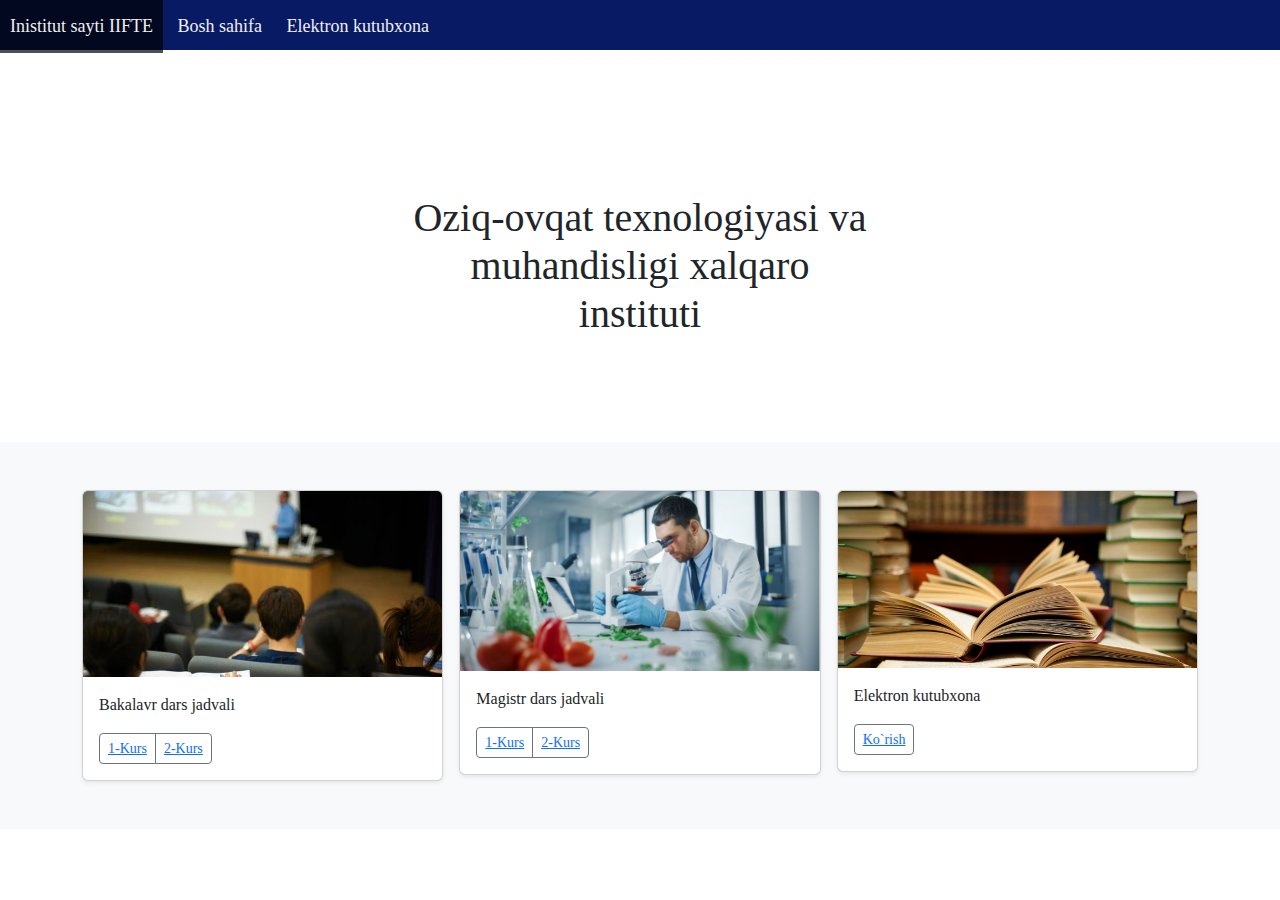
<file: index.html>
<!DOCTYPE html>
<html lang="en">

<head>
    <meta charset="UTF-8">
    <meta name="viewport" content="width=device-width, initial-scale=1.0">
    <link href="https://cdn.jsdelivr.net/npm/bootstrap@5.3.3/dist/css/bootstrap.min.css" rel="stylesheet"
        integrity="sha384-QWTKZyjpPEjISv5WaRU9OFeRpok6YctnYmDr5pNlyT2bRjXh0JMhjY6hW+ALEwIH" crossorigin="anonymous">
    <link rel="stylesheet" href="assets/style.css">
    <title>Dars jadvali</title>
</head>

<body>
<div class="nav">
  <input type="checkbox" id="nav-check">
  <div class="nav-header">
  </div>
  <div class="nav-btn">
    <label for="nav-check">
      <span></span>
      <span></span>
      <span></span>
    </label>
  </div>
  
  <div class="nav-links">
    <a href="https://iifte.uz/">Inistitut sayti IIFTE</a>
    <a href="index.html">Bosh sahifa</a>
    <a href="https://unilibrary.uz/">Elektron kutubxona</a>
  
  </div>
</div>


    
    <section class="py-5 text-center container mt-5">

        <div class="row py-lg-5">

            <div class="col-lg-6 col-md-8 mx-auto">
                <h1 class="fw-light">Oziq-ovqat texnologiyasi va muhandisligi xalqaro instituti</h1>
               <!-- <p class="lead text-body-secondary">Dars jadvali</p>-->

            </div>
        </div>
    </section>

    <main>


      <div class="album py-5 bg-body-tertiary ">
        <div class="container">
      
          <div class="row row-cols-1 row-cols-sm-2 row-cols-md-3 g-3">
            <div class="col">
              <div class="card shadow-sm">
                <img src="b3.JPG" class="bd-placeholder-img card-img-top" width="100%" height="100%"
                  xmlns="http://www.w3.org/2000/svg" role="img" aria-label="Placeholder: Thumbnail"
                  preserveAspectRatio="xMidYMid slice" focusable="false">
                <title>Placeholder</title>
                <rect width="100%" height="100%" fill="#55595c" /><text x="50%" y="50%" fill="#eceeef" dy=".3em"></text>
                <div class="card-body">
                  <p class="card-text">Bakalavr dars jadvali</p>
                  <div class="d-flex justify-content-between align-items-center">
                    <div class="btn-group">
                      <button type="button" class="btn btn-sm btn-outline-secondary"><a href="b-grux.html">1-Kurs</a></button>
                      <button type="button" class="btn btn-sm btn-outline-secondary"><a href="2-kursb.html">2-Kurs</a></button>
                    </div>
      
                  </div>
                </div>
              </div>
            </div>
            <div class="col">
              <div class="card shadow-sm">
                <img src="mastr.jpg" class=" bd-placeholder-img card-img-top " width="100%" height="100%"
                  xmlns="http://www.w3.org/2000/svg" role="img" aria-label="Placeholder: Thumbnail"
                  preserveAspectRatio="xMidYMid slice" focusable="false">
                <title>Placeholder</title>
                <rect width="100%" height="100%" fill="#55595c" /><text x="50%" y="50%" fill="#eceeef" dy=".3em"></text>
                <div class="card-body">
                  <p class="card-text">Magistr dars jadvali</p>
                  <div class="d-flex justify-content-between align-items-center">
                    <div class="btn-group">
                      <button type="button" class="btn btn-sm btn-outline-secondary"><a href="m-grux.html">1-Kurs</a></button>
                      <button type="button" class="btn btn-sm btn-outline-secondary"><a href="2-kursm.html">2-Kurs</a></button>
                    </div>
      
                  </div>
                </div>
              </div>
            </div>
            <div class="col">
              <div class="card shadow-sm">
                <img src="e-book.jpg" class="bd-placeholder-img card-img-top" width="100%" height="100%"
                  xmlns="http://www.w3.org/2000/svg" role="img" aria-label="Placeholder: Thumbnail"
                  preserveAspectRatio="xMidYMid slice" focusable="false">
                <title>Placeholder</title>
                <rect width="100%" height="100%" fill="#55595c" /><text x="50%" y="50%" fill="#eceeef" dy=".3em"></text>
                <div class="card-body">
                  <p class="card-text">Elektron kutubxona</p>
                  <div class="d-flex justify-content-between align-items-center">
                    <div class="btn-group">
                      <button type="button" class="btn btn-sm btn-outline-secondary"><a
                          href="https://unilibrary.uz/">Ko`rish</a></button>
      
                    </div>
      
                  </div>
                </div>
              </div>
            </div>
           

            

<!-- <div class="d-flex flex-column flex-md-row p-4 gap-4 py-md-5 align-items-center justify-content-center mt-5">

  <img src="p1i5vdo0a61i4a1t6u2951ab3omg4-0.jpg" width="100%" height="100%" class="dropdown-menu position-static d-grid gap-1 p-2 rounded-3 mx-0 border-1 shadow w-220px" data-bs-theme="light">

  <img src="p1i5vdo0a61i4a1t6u2951ab3omg4-0.jpg" width="100%" height="100%" class="dropdown-menu position-static d-grid gap-1 p-2 rounded-3 mx-0 border-1 shadow w-220px" data-bs-theme="light">


</div>

<div class="d-flex flex-column flex-md-row p-4 gap-4 py-md-5 align-items-center justify-content-center mt-5">

<img src="p1i5vdo0a61i4a1t6u2951ab3omg4-0.jpg" width="100%" height="100%" class="dropdown-menu position-static d-grid gap-1 p-2 rounded-3 mx-0 border-1 shadow w-220px" data-bs-theme="light">

<img src="p1i5vdo0a61i4a1t6u2951ab3omg4-0.jpg" width="100%" height="100%" class="dropdown-menu position-static d-grid gap-1 p-2 rounded-3 mx-0 border-1 shadow w-220px" data-bs-theme="light">

</div>













<div class="d-flex flex-column flex-md-row p-4 gap-4 py-md-5 align-items-center justify-content-center mt-5">

  <img src="p1i5vdo0a61i4a1t6u2951ab3omg4-0.jpg" width="100%" height="100%" class="dropdown-menu position-static d-grid gap-1 p-2 rounded-3 mx-0 border-1 shadow w-220px" data-bs-theme="light">
    
   <img src="p1i5vdo0a61i4a1t6u2951ab3omg4-0.jpg" width="100%" height="100%" class="dropdown-menu position-static d-grid gap-1 p-2 rounded-3 mx-0 border-1 shadow w-220px" data-bs-theme="light">
    
  
  </div>
  













  

<div class="d-flex flex-column flex-md-row p-4 gap-4 py-md-5 align-items-center justify-content-center mt-5">

  <img src="p1i5vdo0a61i4a1t6u2951ab3omg4-0.jpg" width="100%" height="100%" class="dropdown-menu position-static d-grid gap-1 p-2 rounded-3 mx-0 border-1 shadow w-220px" data-bs-theme="light">
    
   <img src="p1i5vdo0a61i4a1t6u2951ab3omg4-0.jpg" width="100%" height="100%" class="dropdown-menu position-static d-grid gap-1 p-2 rounded-3 mx-0 border-1 shadow w-220px" data-bs-theme="light">
   
  </div>




  

<div class="d-flex flex-column flex-md-row p-4 gap-4 py-md-5 align-items-center justify-content-center mt-5">

  <img src="p1i5vdo0a61i4a1t6u2951ab3omg4-0.jpg" width="100%" height="100%" class="dropdown-menu position-static d-grid gap-1 p-2 rounded-3 mx-0 border-1 shadow w-220px" data-bs-theme="light">
    
   <img src="p1i5vdo0a61i4a1t6u2951ab3omg4-0.jpg" width="100%" height="100%" class="dropdown-menu position-static d-grid gap-1 p-2 rounded-3 mx-0 border-1 shadow w-220px" data-bs-theme="light">
    
  
  </div>
   -->


  <!--<footer class="container">
    <p class="float-end"><a href="#">Back to top</a></p>
    <p>&copy; 2017 2024 Company, Inc. &middot; <a href="#">Privacy</a> &middot; <a href="#">Terms</a></p>
  </footer>-->
</main>
<script src="https://cdn.jsdelivr.net/npm/bootstrap@5.3.3/dist/js/bootstrap.bundle.min.js" integrity="sha384-YvpcrYf0tY3lHB60NNkmXc5s9fDVZLESaAA55NDzOxhy9GkcIdslK1eN7N6jIeHz" crossorigin="anonymous"></script>
</body>
</html>
</file>
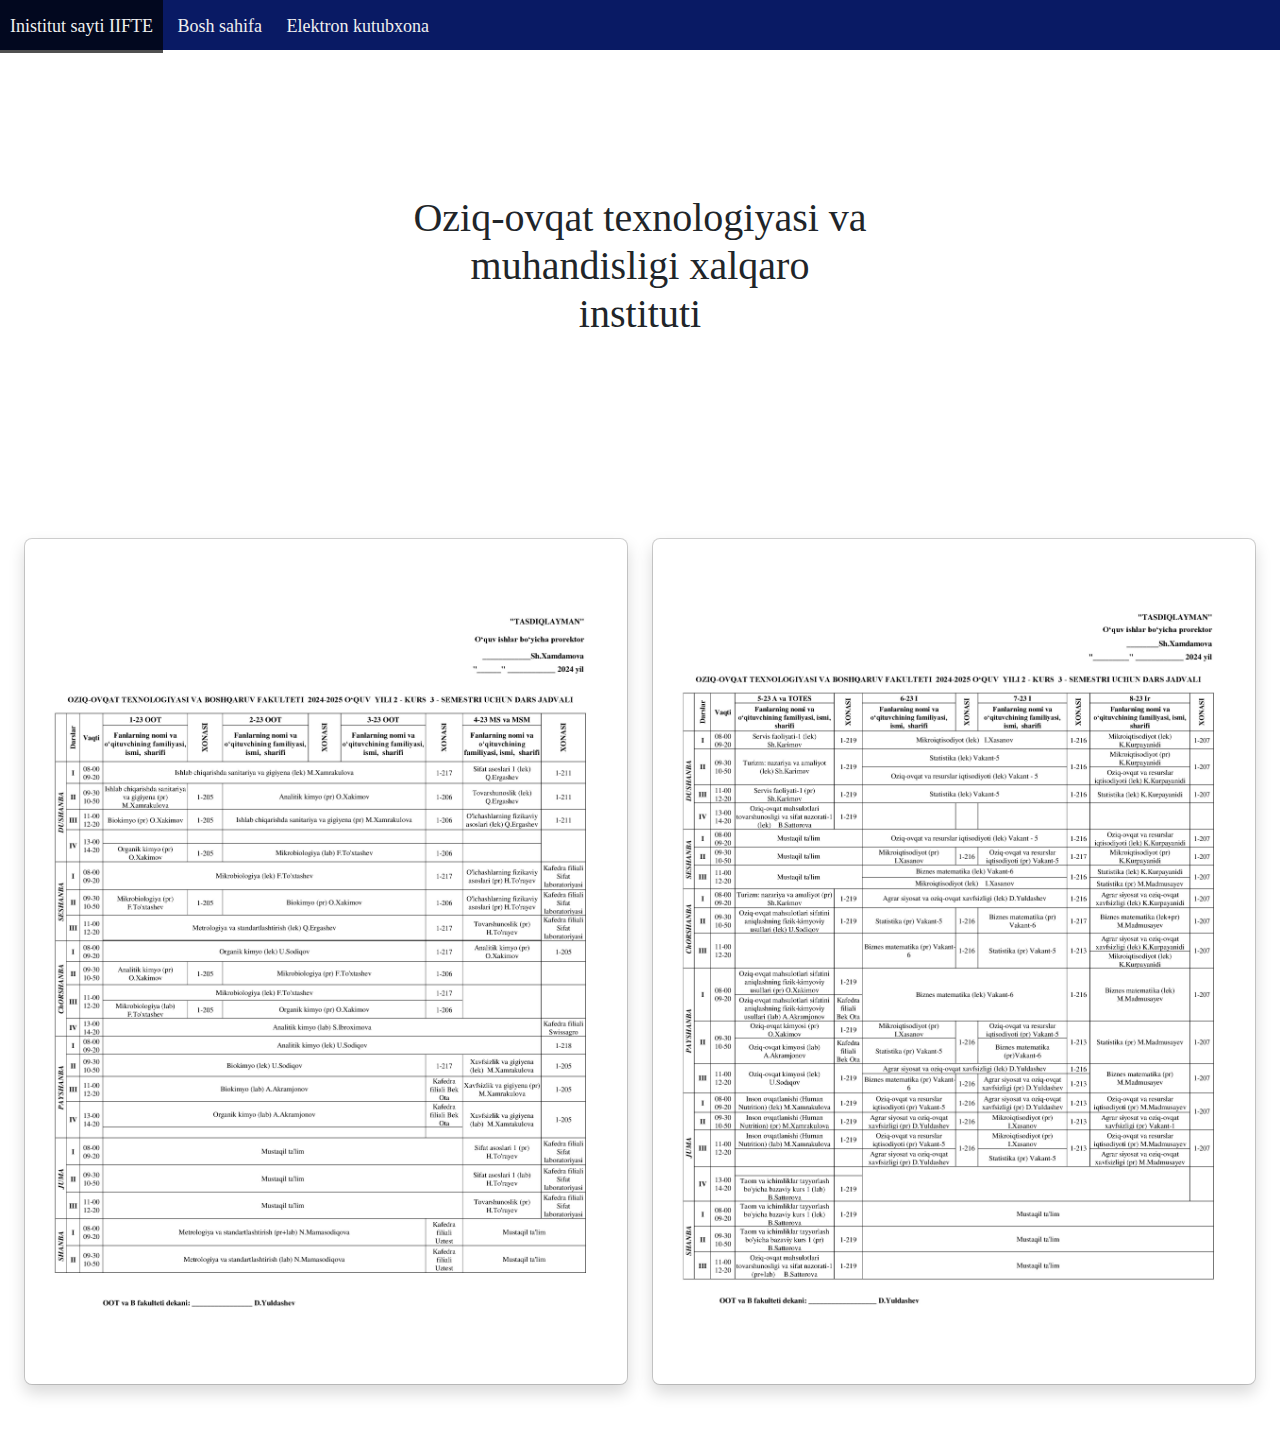
<file: 2-kursb.html>
<!DOCTYPE html>
<html lang="en">

<head>
  <meta charset="UTF-8">
  <meta name="viewport" content="width=device-width, initial-scale=1.0">
  <link href="https://cdn.jsdelivr.net/npm/bootstrap@5.3.3/dist/css/bootstrap.min.css" rel="stylesheet"
    integrity="sha384-QWTKZyjpPEjISv5WaRU9OFeRpok6YctnYmDr5pNlyT2bRjXh0JMhjY6hW+ALEwIH" crossorigin="anonymous">
  <link rel="stylesheet" href="assets/style.css">
  <title>Dars jadvali</title>
</head>

<body>
  <div class="nav">
    <input type="checkbox" id="nav-check">
    <div class="nav-header">
    </div>
    <div class="nav-btn">
      <label for="nav-check">
        <span></span>
        <span></span>
        <span></span>
      </label>
    </div>

    <div class="nav-links">
      <a href="https://iifte.uz/">Inistitut sayti IIFTE</a>
      <a href="index.html">Bosh sahifa</a>
      <a href="https://unilibrary.uz/">Elektron kutubxona</a>

    </div>
  </div>



  <section class="py-5 text-center container mt-5">

    <div class="row py-lg-5">

      <div class="col-lg-6 col-md-8 mx-auto">
        <h1 class="fw-light">Oziq-ovqat texnologiyasi va muhandisligi xalqaro instituti</h1>
        <!-- <p class="lead text-body-secondary">Dars jadvali</p>-->

      </div>
    </div>
  </section>

  <div class="d-flex flex-column flex-md-row p-4 gap-4 py-md-5 align-items-center justify-content-center mt-5">

    <img src="2-kursb_4.jpg" width="100%" height="100%"
      class="dropdown-menu position-static d-grid gap-1 p-2 rounded-3 mx-0 border-1 shadow w-220px"
      data-bs-theme="light">

    <img src="2-kursb_5.jpg" width="100%" height="100%"
      class="dropdown-menu position-static d-grid gap-1 p-2 rounded-3 mx-0 border-1 shadow w-220px"
      data-bs-theme="light">

  </div>


 
  <script src="https://cdn.jsdelivr.net/npm/bootstrap@5.3.3/dist/js/bootstrap.bundle.min.js"
    integrity="sha384-YvpcrYf0tY3lHB60NNkmXc5s9fDVZLESaAA55NDzOxhy9GkcIdslK1eN7N6jIeHz"
    crossorigin="anonymous"></script>
</body>

</html>
</file>
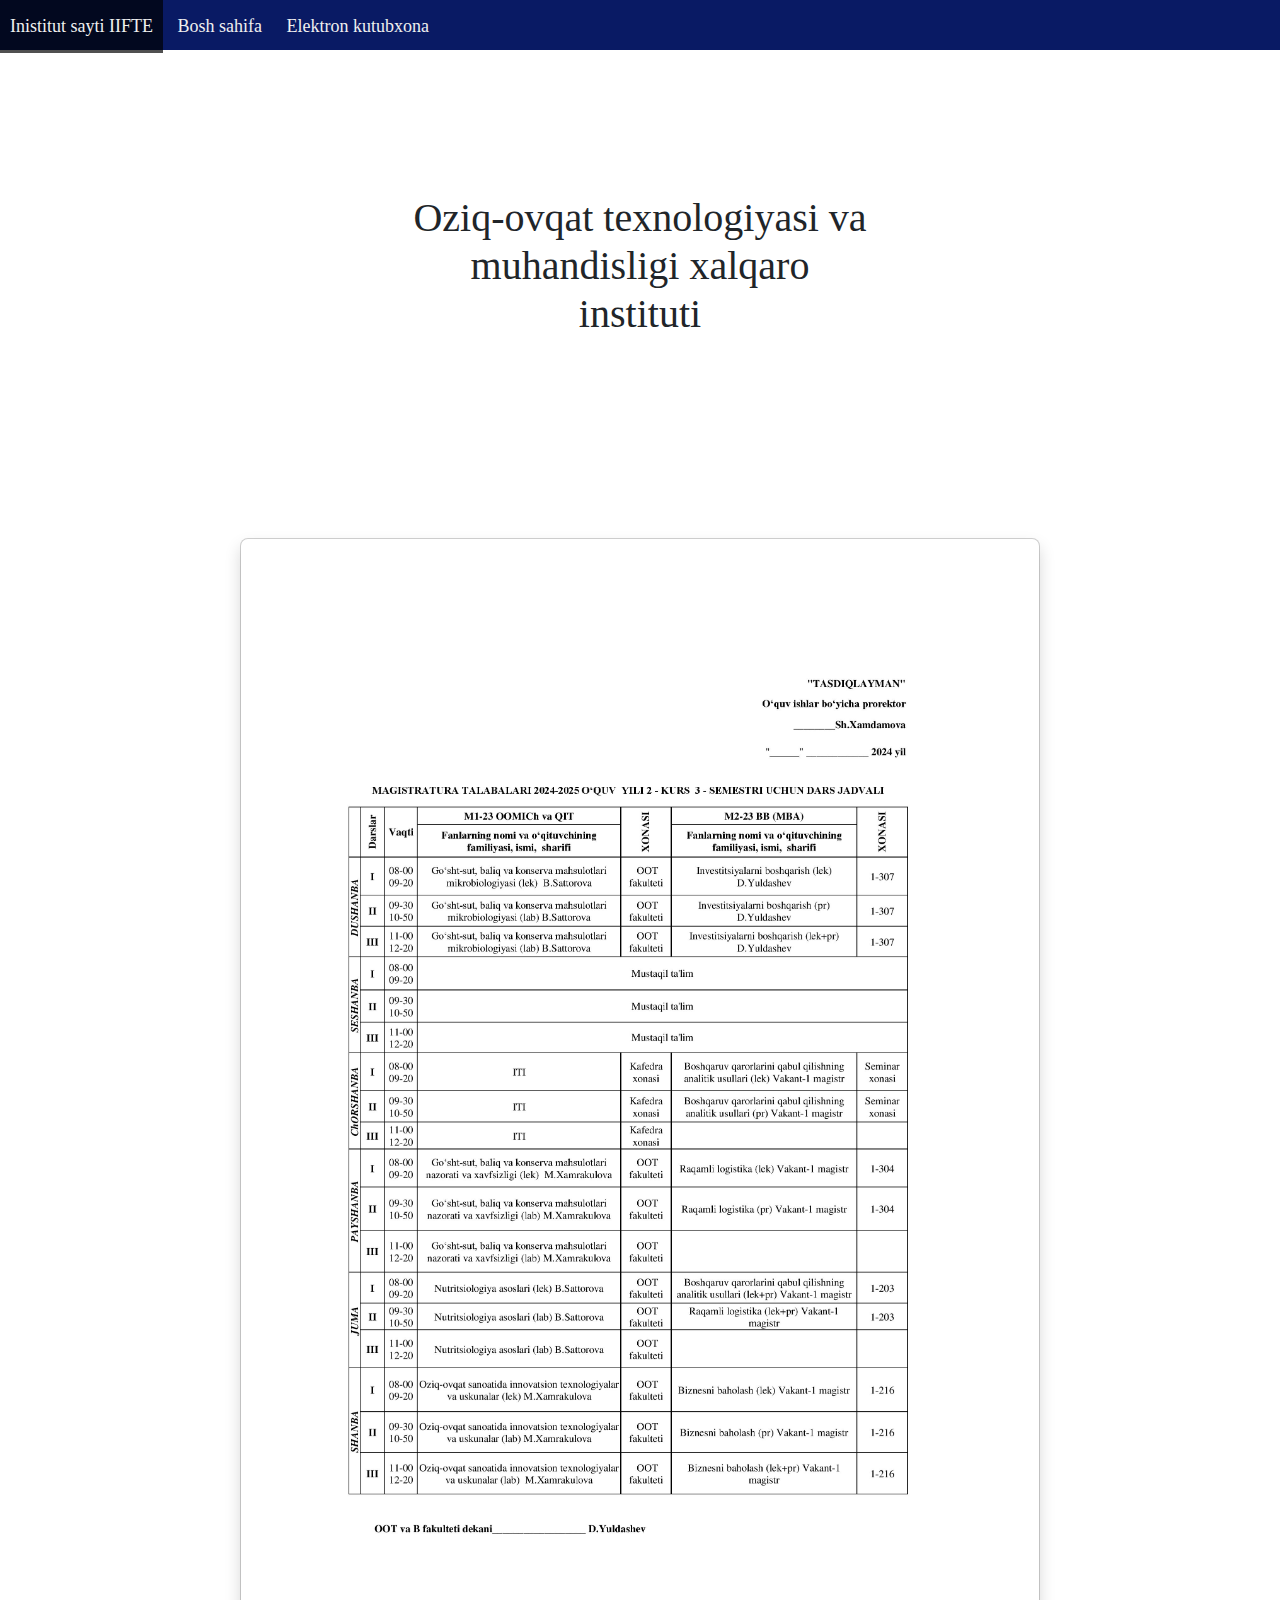
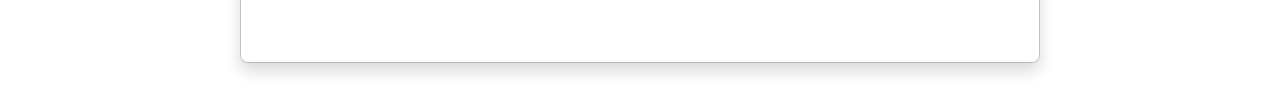
<file: 2-kursm.html>
<!DOCTYPE html>
<html lang="en">

<head>
  <meta charset="UTF-8">
  <meta name="viewport" content="width=device-width, initial-scale=1.0">
  <link href="https://cdn.jsdelivr.net/npm/bootstrap@5.3.3/dist/css/bootstrap.min.css" rel="stylesheet"
    integrity="sha384-QWTKZyjpPEjISv5WaRU9OFeRpok6YctnYmDr5pNlyT2bRjXh0JMhjY6hW+ALEwIH" crossorigin="anonymous">
  <link rel="stylesheet" href="assets/style.css">
  <title>Dars jadvali</title>
</head>

<body>
  <div class="nav">
    <input type="checkbox" id="nav-check">
    <div class="nav-header">
    </div>
    <div class="nav-btn">
      <label for="nav-check">
        <span></span>
        <span></span>
        <span></span>
      </label>
    </div>

    <div class="nav-links">
      <a href="https://iifte.uz/">Inistitut sayti IIFTE</a>
      <a href="index.html">Bosh sahifa</a>
      <a href="https://unilibrary.uz/">Elektron kutubxona</a>

    </div>
  </div>



  <section class="py-5 text-center container mt-5">

    <div class="row py-lg-5">

      <div class="col-lg-6 col-md-8 mx-auto">
        <h1 class="fw-light">Oziq-ovqat texnologiyasi va muhandisligi xalqaro instituti</h1>
        <!-- <p class="lead text-body-secondary">Dars jadvali</p>-->

      </div>
    </div>
  </section>

  <div class="d-flex flex-column flex-md-row p-4 gap-4 py-md-5 align-items-center justify-content-center mt-5">

    <img src="M2.jpg" width="100%" height="100%"
      class="dropdown-menu position-static d-grid gap-1 p-2 rounded-3 mx-0 border-1 shadow w-220px"
      data-bs-theme="light">

    

  </div>


 
  <script src="https://cdn.jsdelivr.net/npm/bootstrap@5.3.3/dist/js/bootstrap.bundle.min.js"
    integrity="sha384-YvpcrYf0tY3lHB60NNkmXc5s9fDVZLESaAA55NDzOxhy9GkcIdslK1eN7N6jIeHz"
    crossorigin="anonymous"></script>
</body>

</html>
</file>
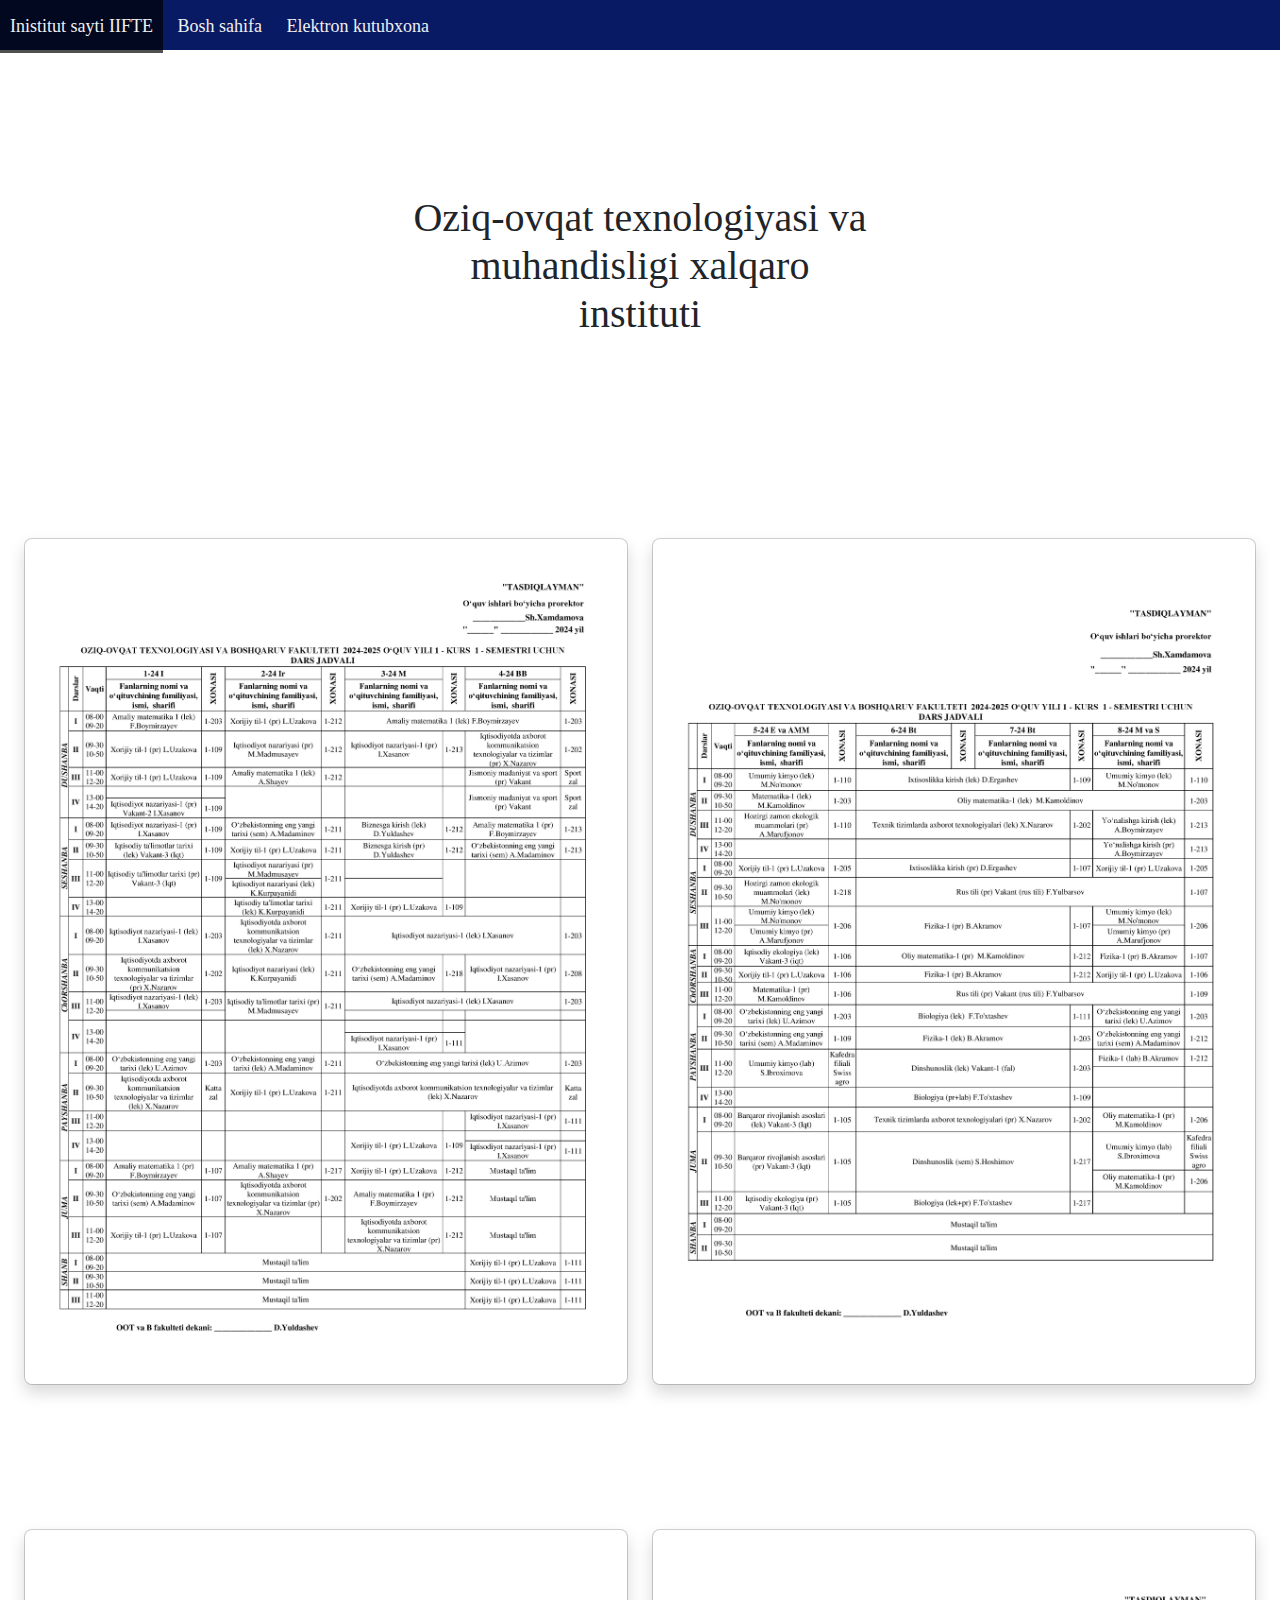
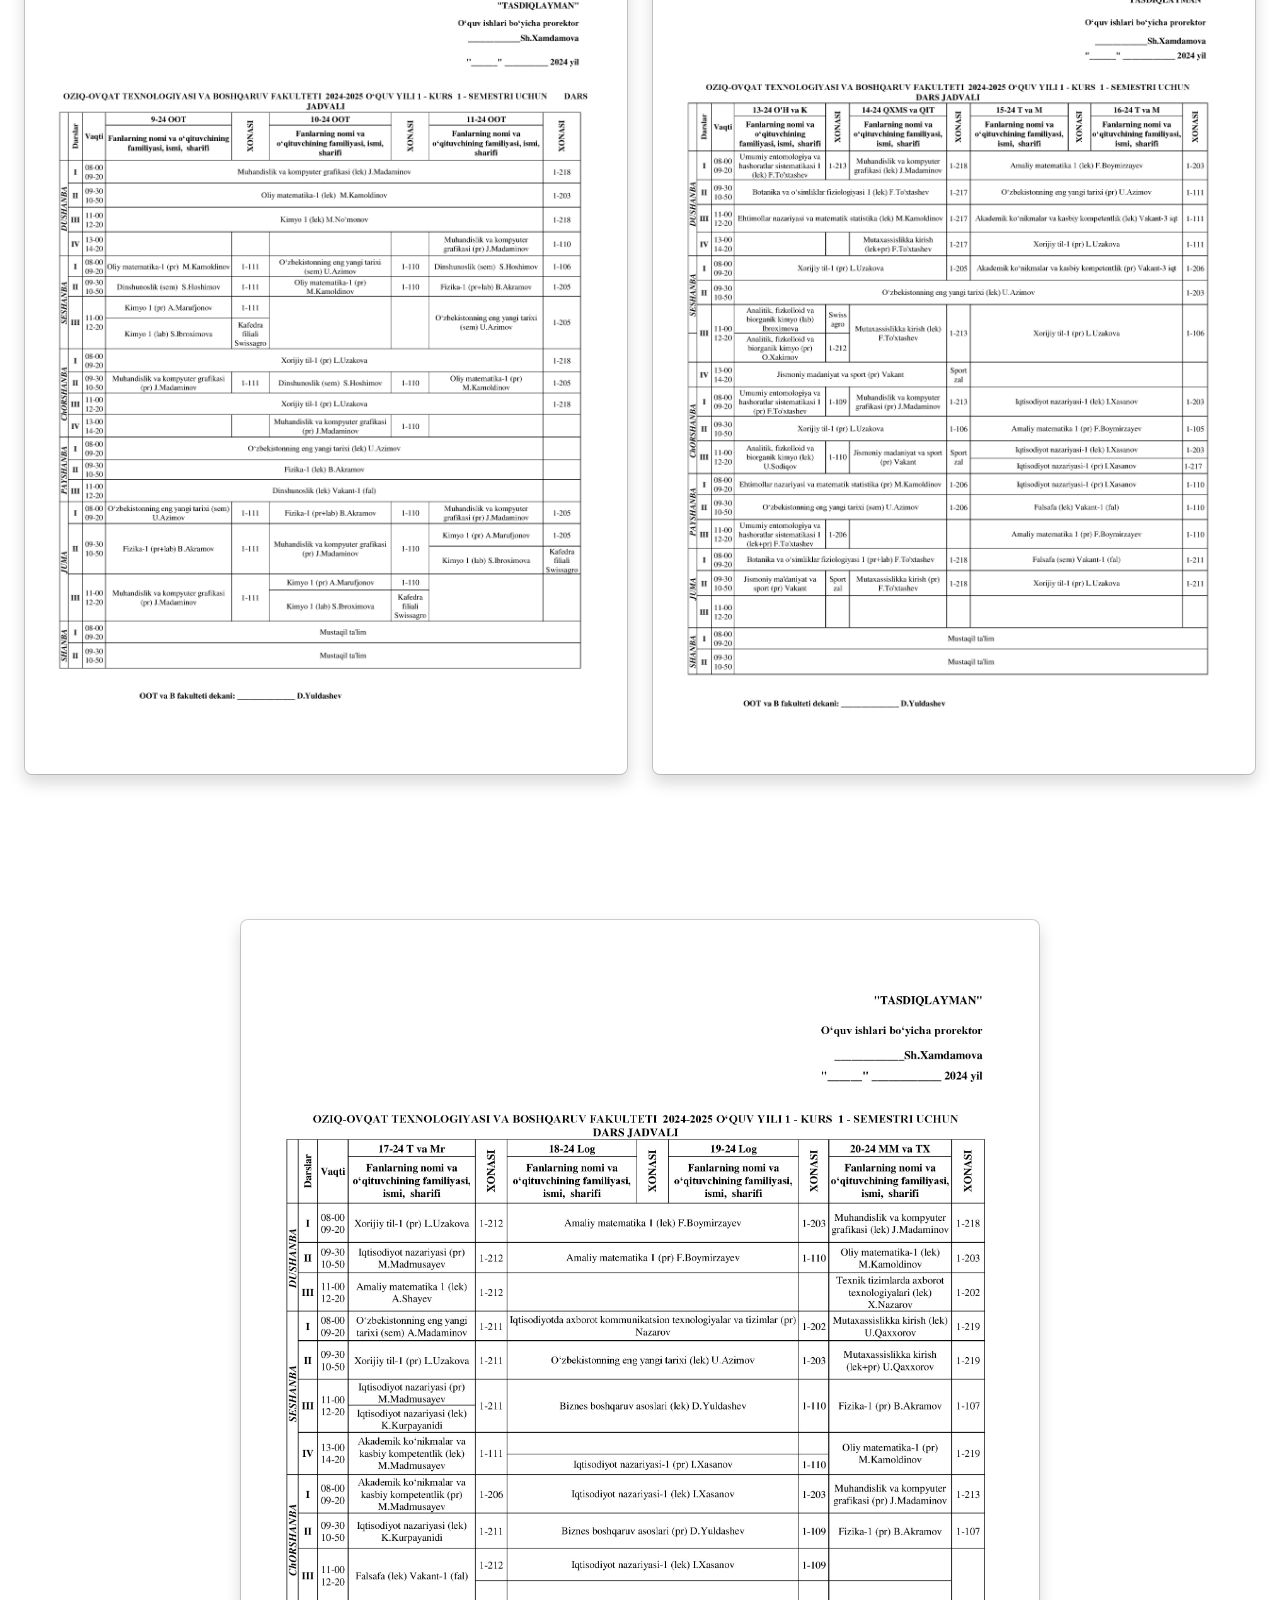
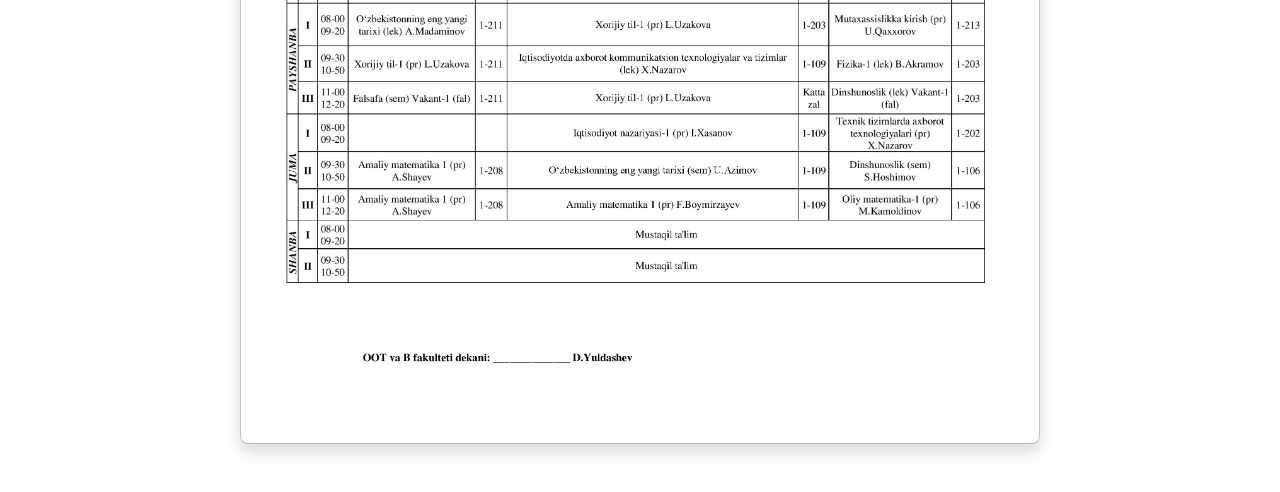
<file: b-grux.html>
<!DOCTYPE html>
<html lang="en">

<head>
  <meta charset="UTF-8">
  <meta name="viewport" content="width=device-width, initial-scale=1.0">
  <link href="https://cdn.jsdelivr.net/npm/bootstrap@5.3.3/dist/css/bootstrap.min.css" rel="stylesheet"
    integrity="sha384-QWTKZyjpPEjISv5WaRU9OFeRpok6YctnYmDr5pNlyT2bRjXh0JMhjY6hW+ALEwIH" crossorigin="anonymous">
  <link rel="stylesheet" href="assets/style.css">
  <title>Dars jadvali</title>
</head>

<body>
  <div class="nav">
    <input type="checkbox" id="nav-check">
    <div class="nav-header">
    </div>
    <div class="nav-btn">
      <label for="nav-check">
        <span></span>
        <span></span>
        <span></span>
      </label>
    </div>

    <div class="nav-links">
      <a href="https://iifte.uz/">Inistitut sayti IIFTE</a>
      <a href="index.html">Bosh sahifa</a>
      <a href="https://unilibrary.uz/">Elektron kutubxona</a>

    </div>
  </div>



  <section class="py-5 text-center container mt-5">

    <div class="row py-lg-5">

      <div class="col-lg-6 col-md-8 mx-auto">
        <h1 class="fw-light">Oziq-ovqat texnologiyasi va muhandisligi xalqaro instituti</h1>
        <!-- <p class="lead text-body-secondary">Dars jadvali</p>-->

      </div>
    </div>
  </section>

  <div class="d-flex flex-column flex-md-row p-4 gap-4 py-md-5 align-items-center justify-content-center mt-5">

    <img src="1KURSb_1.jpg" width="100%" height="100%"
      class="dropdown-menu position-static d-grid gap-1 p-2 rounded-3 mx-0 border-1 shadow w-220px"
      data-bs-theme="light">

    <img src="1KURSb_2.jpg" width="100%" height="100%"
      class="dropdown-menu position-static d-grid gap-1 p-2 rounded-3 mx-0 border-1 shadow w-220px"
      data-bs-theme="light">

  </div>

  <div class="d-flex flex-column flex-md-row p-4 gap-4 py-md-5 align-items-center justify-content-center mt-5">

    <img src="1KURSb_3.jpg" width="100%" height="100%"
      class="dropdown-menu position-static d-grid gap-1 p-2 rounded-3 mx-0 border-1 shadow w-220px"
      data-bs-theme="light">

    <img src="1KURSb_4.jpg" width="100%" height="100%"
      class="dropdown-menu position-static d-grid gap-1 p-2 rounded-3 mx-0 border-1 shadow w-220px"
      data-bs-theme="light">
    
  
  </div>
  
  <div class="d-flex flex-column flex-md-row p-4 gap-4 py-md-5 align-items-center justify-content-center mt-5">

  <img src="1KURSb_5.jpg" width="100%" height="100%"
  class="dropdown-menu position-static d-grid gap-1 p-2 rounded-3 mx-0 border-1 shadow w-220px"
  data-bs-theme="light"
  </div>

 
  <script src="https://cdn.jsdelivr.net/npm/bootstrap@5.3.3/dist/js/bootstrap.bundle.min.js"
    integrity="sha384-YvpcrYf0tY3lHB60NNkmXc5s9fDVZLESaAA55NDzOxhy9GkcIdslK1eN7N6jIeHz"
    crossorigin="anonymous"></script>
</body>

</html>
</file>
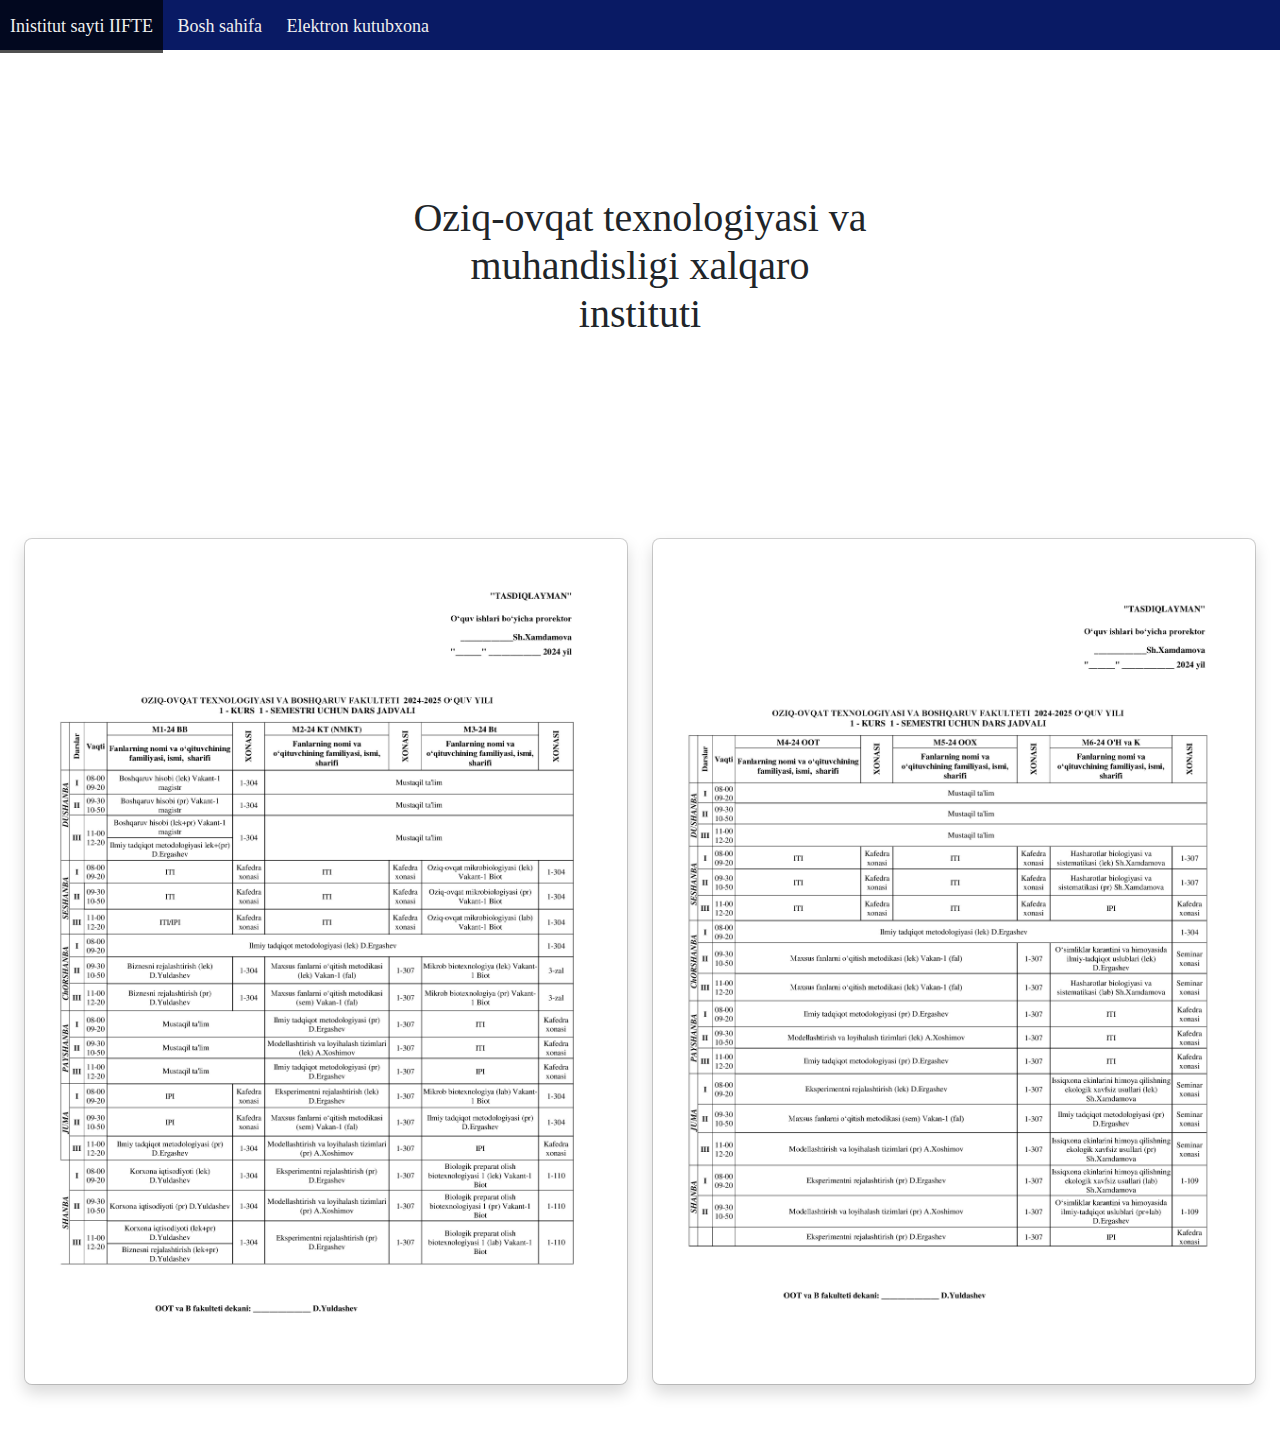
<file: m-grux.html>
<!DOCTYPE html>
<html lang="en">

<head>
  <meta charset="UTF-8">
  <meta name="viewport" content="width=device-width, initial-scale=1.0">
  <link href="https://cdn.jsdelivr.net/npm/bootstrap@5.3.3/dist/css/bootstrap.min.css" rel="stylesheet"
    integrity="sha384-QWTKZyjpPEjISv5WaRU9OFeRpok6YctnYmDr5pNlyT2bRjXh0JMhjY6hW+ALEwIH" crossorigin="anonymous">
  <link rel="stylesheet" href="assets/style.css">
  <title>Dars jadvali</title>
</head>

<body>
  <div class="nav">
    <input type="checkbox" id="nav-check">
    <div class="nav-header">
    </div>
    <div class="nav-btn">
      <label for="nav-check">
        <span></span>
        <span></span>
        <span></span>
      </label>
    </div>

    <div class="nav-links">
      <a href="https://iifte.uz/">Inistitut sayti IIFTE</a>
      <a href="index.html">Bosh sahifa</a>
      <a href="https://unilibrary.uz/">Elektron kutubxona</a>

    </div>
  </div>



  <section class="py-5 text-center container mt-5">

    <div class="row py-lg-5">

      <div class="col-lg-6 col-md-8 mx-auto">
        <h1 class="fw-light">Oziq-ovqat texnologiyasi va muhandisligi xalqaro instituti</h1>
        <!-- <p class="lead text-body-secondary">Dars jadvali</p>-->

      </div>
    </div>
  </section>

  <div class="d-flex flex-column flex-md-row p-4 gap-4 py-md-5 align-items-center justify-content-center mt-5">

    <img src="M1_1.jpg" width="100%" height="100%"
      class="dropdown-menu position-static d-grid gap-1 p-2 rounded-3 mx-0 border-1 shadow w-220px"
      data-bs-theme="light">

    <img src="M1_2.jpg" width="100%" height="100%"
      class="dropdown-menu position-static d-grid gap-1 p-2 rounded-3 mx-0 border-1 shadow w-220px"
      data-bs-theme="light">

  </div>


 
  <script src="https://cdn.jsdelivr.net/npm/bootstrap@5.3.3/dist/js/bootstrap.bundle.min.js"
    integrity="sha384-YvpcrYf0tY3lHB60NNkmXc5s9fDVZLESaAA55NDzOxhy9GkcIdslK1eN7N6jIeHz"
    crossorigin="anonymous"></script>
</body>

</html>
</file>
<file: assets/style.css>
/*Asosiy sahifa */

.bd-placeholder-img {
    font-size: 1.125rem;
    text-anchor: middle;
    -webkit-user-select: none;
    -moz-user-select: none;
    user-select: none;
  }

  @media (min-width: 768px) {
    .bd-placeholder-img-lg {
      font-size: 3.5rem;
    }
  }

  .b-example-divider {
    width: 100%;
    height: 3rem;
    background-color: #0f1b8686;
    border: solid rgba(41, 18, 141, 0.753);
    border-width: 1px 0;
    box-shadow: inset 0 .5em 1.5em rgba(45, 28, 139, 0.719), inset 0 .125em .5em rgba(0, 0, 0, .15);
  }
  
  .b-example-vr {
    flex-shrink: 0;
    width: 1.5rem;
    height: 100vh;
  }

  .bi {
    vertical-align: -.125em;
    fill: currentColor;
  }
 
  .nav-scroller {
    position: relative;
    z-index: 2;
    height: 2.75rem;
    overflow-y: hidden;
    background-color: #1f0f77;
  }

  .nav-scroller .nav {
    display: flex;
    flex-wrap: nowrap;
    padding-bottom: 1rem;
    margin-top: -1px;
    overflow-x: auto;
    text-align: center;
    white-space: nowrap;
    -webkit-overflow-scrolling: touch;
    background-color: #251583;
  }

  .btn-bd-primary {
    --bd-violet-bg: #4b2cf9;
    --bd-violet-rgb: 112.520718, 44.062154, 249.437846;

    --bs-btn-font-weight: 600;
    --bs-btn-color: var(--bs-white);
    --bs-btn-bg: var(--bd-violet-bg);
    --bs-btn-border-color: var(--bd-violet-bg);
    --bs-btn-hover-color: var(--bs-white);
    --bs-btn-hover-bg: #6528e0;
    --bs-btn-hover-border-color: #6528e0;
    --bs-btn-focus-shadow-rgb: var(--bd-violet-rgb);
    --bs-btn-active-color: var(--bs-btn-hover-color);
    --bs-btn-active-bg: #5a23c8;
    --bs-btn-active-border-color: #5a23c8;
  }

  .bd-mode-toggle {
    z-index: 1500;
  }

  .bd-mode-toggle .dropdown-menu .active .bi {
    display: block !important;
  }

  .container {
    display: flex;
   justify-content: center;
   align-items: center;

  }
  /*table*/
  .dropdown-item-danger {
    color: var(--bs-red);
  }
  .dropdown-item-danger:hover,
  .dropdown-item-danger:focus {
    color: #fff;
    background-color: var(--bs-red);
  }
  .dropdown-item-danger.active {
    background-color: var(--bs-red);
  }
  
  .btn-hover-light {
    color: var(--bs-body-color);
    background-color: var(--bs-body-bg);
  }
  .btn-hover-light:hover,
  .btn-hover-light:focus {
    color: rgb 255, 0, 34;
    background-color: var(--bs-tertiary-bg);
  }
  
  .cal-month,
  .cal-days,
  .cal-weekdays {
    display: grid;
    grid-template-columns: repeat(7, 1fr);
    align-items: center;
  }
  .cal-month-name {
    grid-column-start: 2;
    grid-column-end: 7;
    text-align: center;
  }
  .cal-weekday,
  .cal-btn {
    display: flex;
    flex-shrink: 0;
    align-items: center;
    justify-content: center;
    height: 3rem;
    padding: 0;
  }
  .cal-btn:not([disabled]) {
    font-weight: 50%;
    color: var(--bs-emphasis-color);
  }
  .cal-btn:hover,
  .cal-btn:focus {
    background-color: var(--bs-secondary-bg);
  }
  .cal-btn[disabled] {
    border: 1;
    opacity: .5;
  }
  
  .w-220px {
    width: 65%;
  }
  
  .w-280px {
    width:65%;
  }
  
  .w-340px {
    width: 70%;
  }
  
  .opacity-10 {
    opacity: .1;
  }
  .img-h {
  background-size: cover;
  }  
     /* new navbar*/
     * {
      box-sizing: border-box;
    }
    
    body {
      margin: 0px;
      font-family: 'segoe ui';
    }
    
    .nav {
      height: 50px;
      width: 100%;
      background-color: #091a64;
      position: relative;
    }
    
    .nav > .nav-header {
      display: inline;
    }
    
    .nav > .nav-header > .nav-title {
      display: inline-block;
      font-size: 22px;
      color: #fff;
      padding: 10px 10px 10px 10px;
    }
    
    .nav > .nav-btn {
      display: none;
    }
    
    .nav > .nav-links {
      display: inline;
      float: right;
      font-size: 18px;
    }
    
    .nav > .nav-links > a {
      display: inline-block;
      padding: 13px 10px 13px 10px;
      text-decoration: none;
      color: #efefef;
    }
    
    .nav > .nav-links > a:hover {
      background-color: rgba(0, 0, 0, 0.685);
    }
    
    .nav > #nav-check {
      display: none;
    }
    
    @media (max-width:600px) {
      .nav > .nav-btn {
        display: inline-block;
        position: absolute;
        right: 0px;
        top: 0px;
      }
      .nav > .nav-btn > label {
        display: inline-block;
        width: 50px;
        height: 50px;
        padding: 13px;
      }
      .nav > .nav-btn > label:hover,.nav  #nav-check:checked ~ .nav-btn > label {
        background-color: rgba(80, 77, 77, 0.767);
      }
      .nav > .nav-btn > label > span {
        display: block;
        width: 25px;
        height: 10px;
        border-top: 2px solid #eee;
      }
      .nav > .nav-links {
        position: absolute;
        display: block;
        width: 100%;
        background-color: #3d3a3a;
        height: 0px;
        transition: all 0.3s ease-in;
        overflow-y: hidden;
        top: 50px;
        left: 0px;
      }
      .nav > .nav-links > a {
        display: block;
        width: 100%;
      }
      .nav > #nav-check:not(:checked) ~ .nav-links {
        height: 0px;
      }
      .nav > #nav-check:checked ~ .nav-links {
        height: calc(100vh - 50px);
        overflow-y: auto;
      }
    }
</file>
